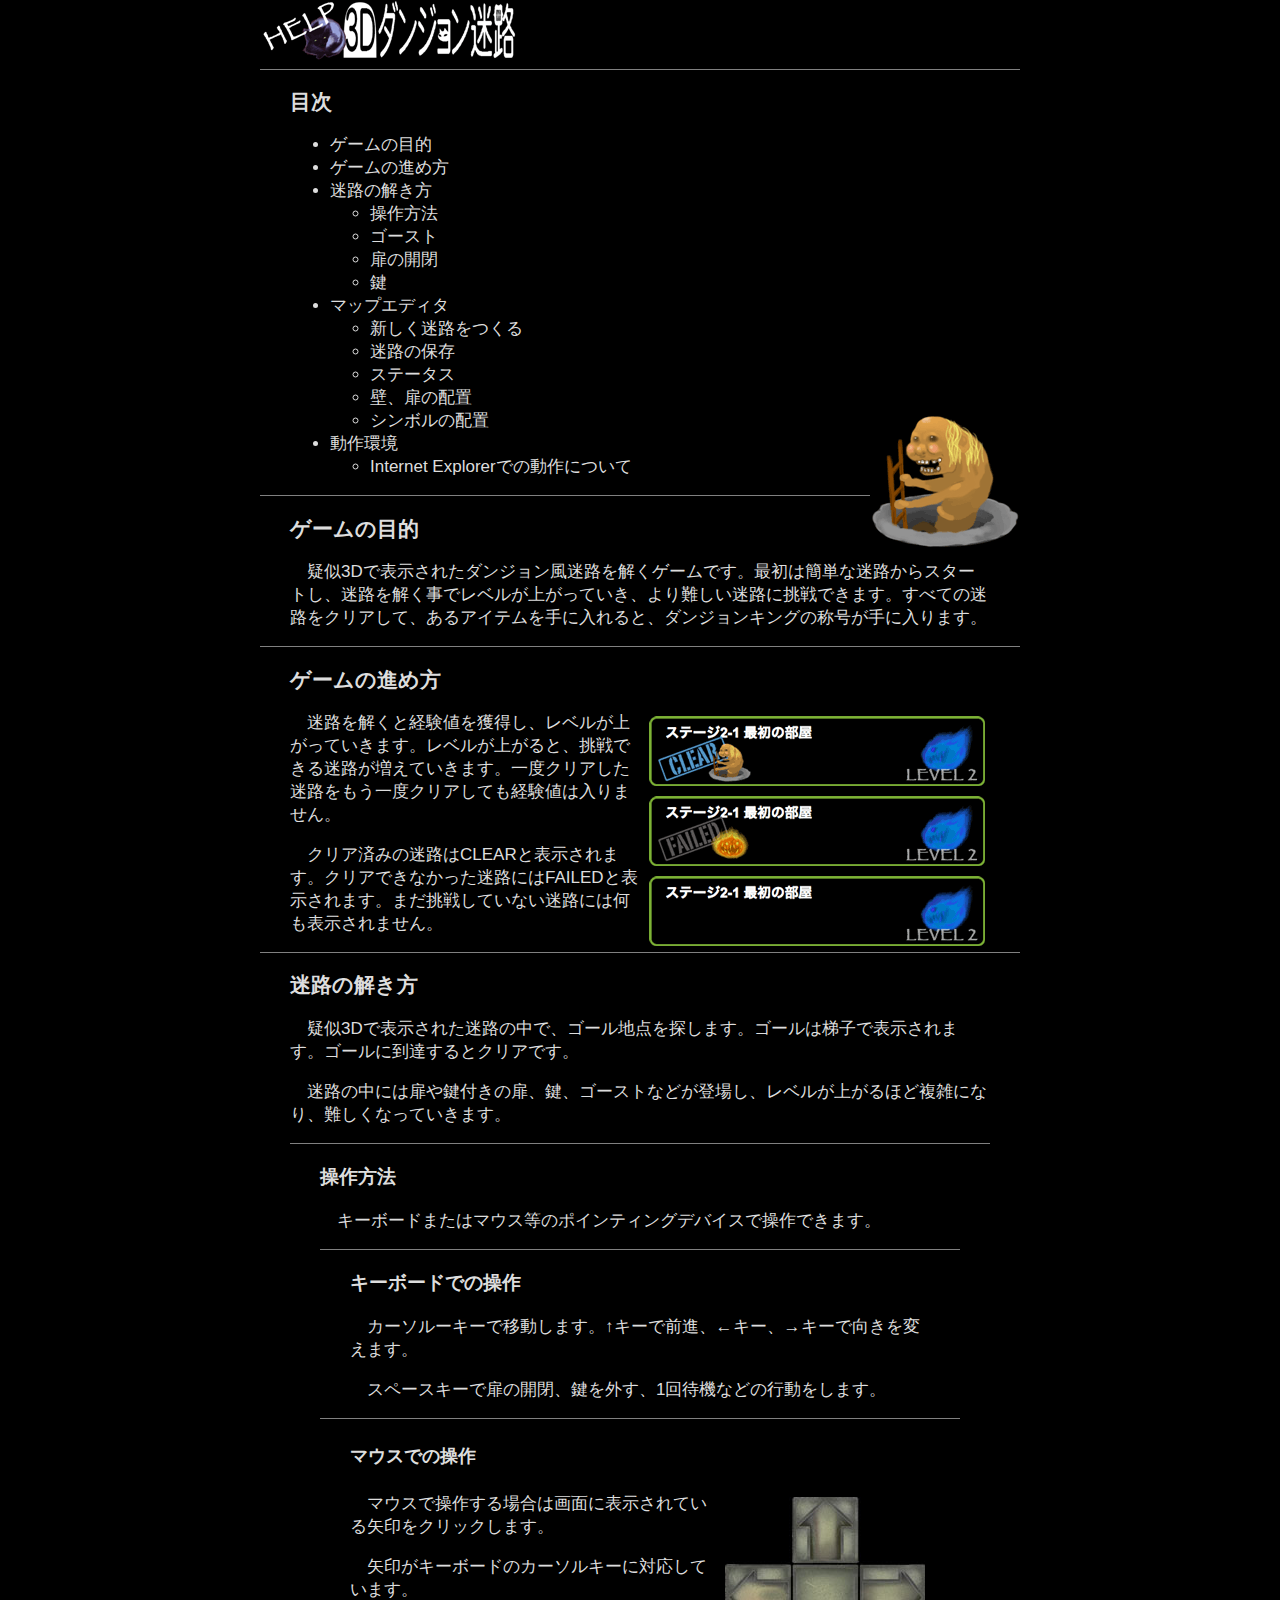
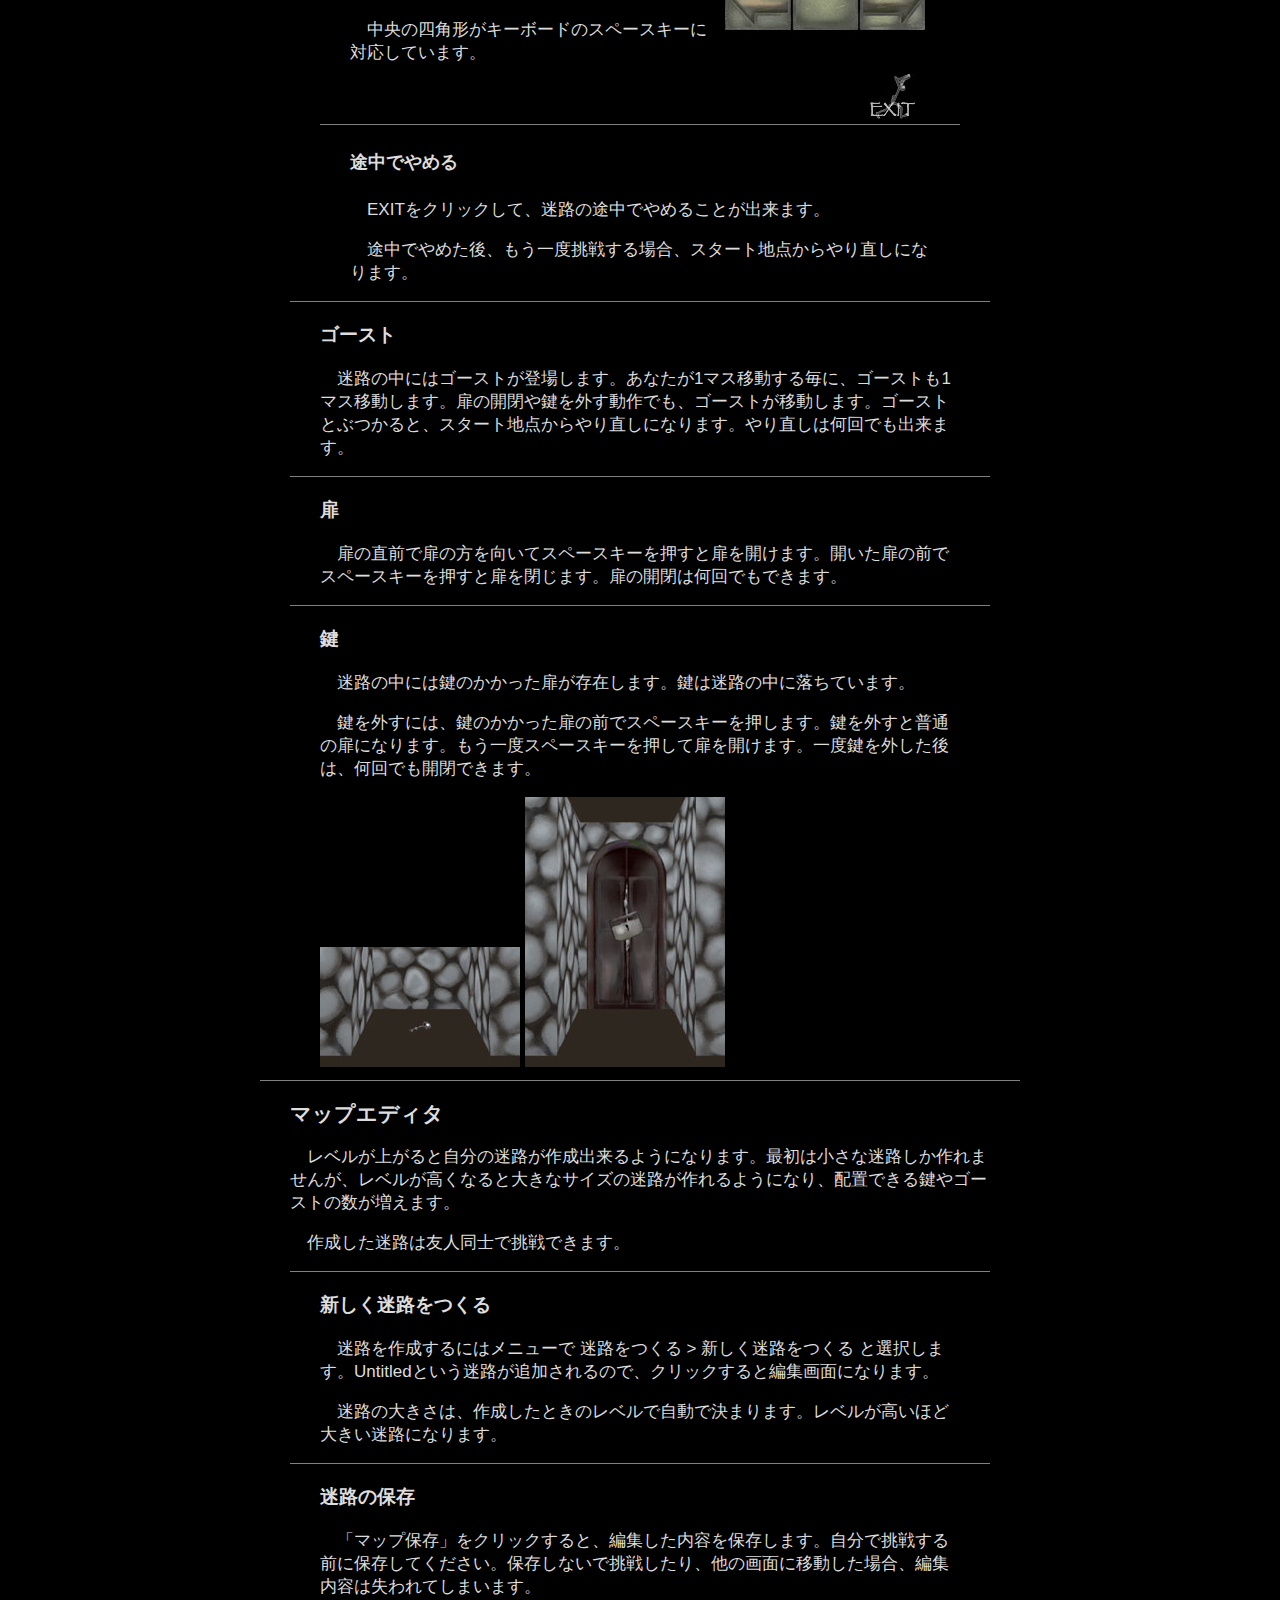
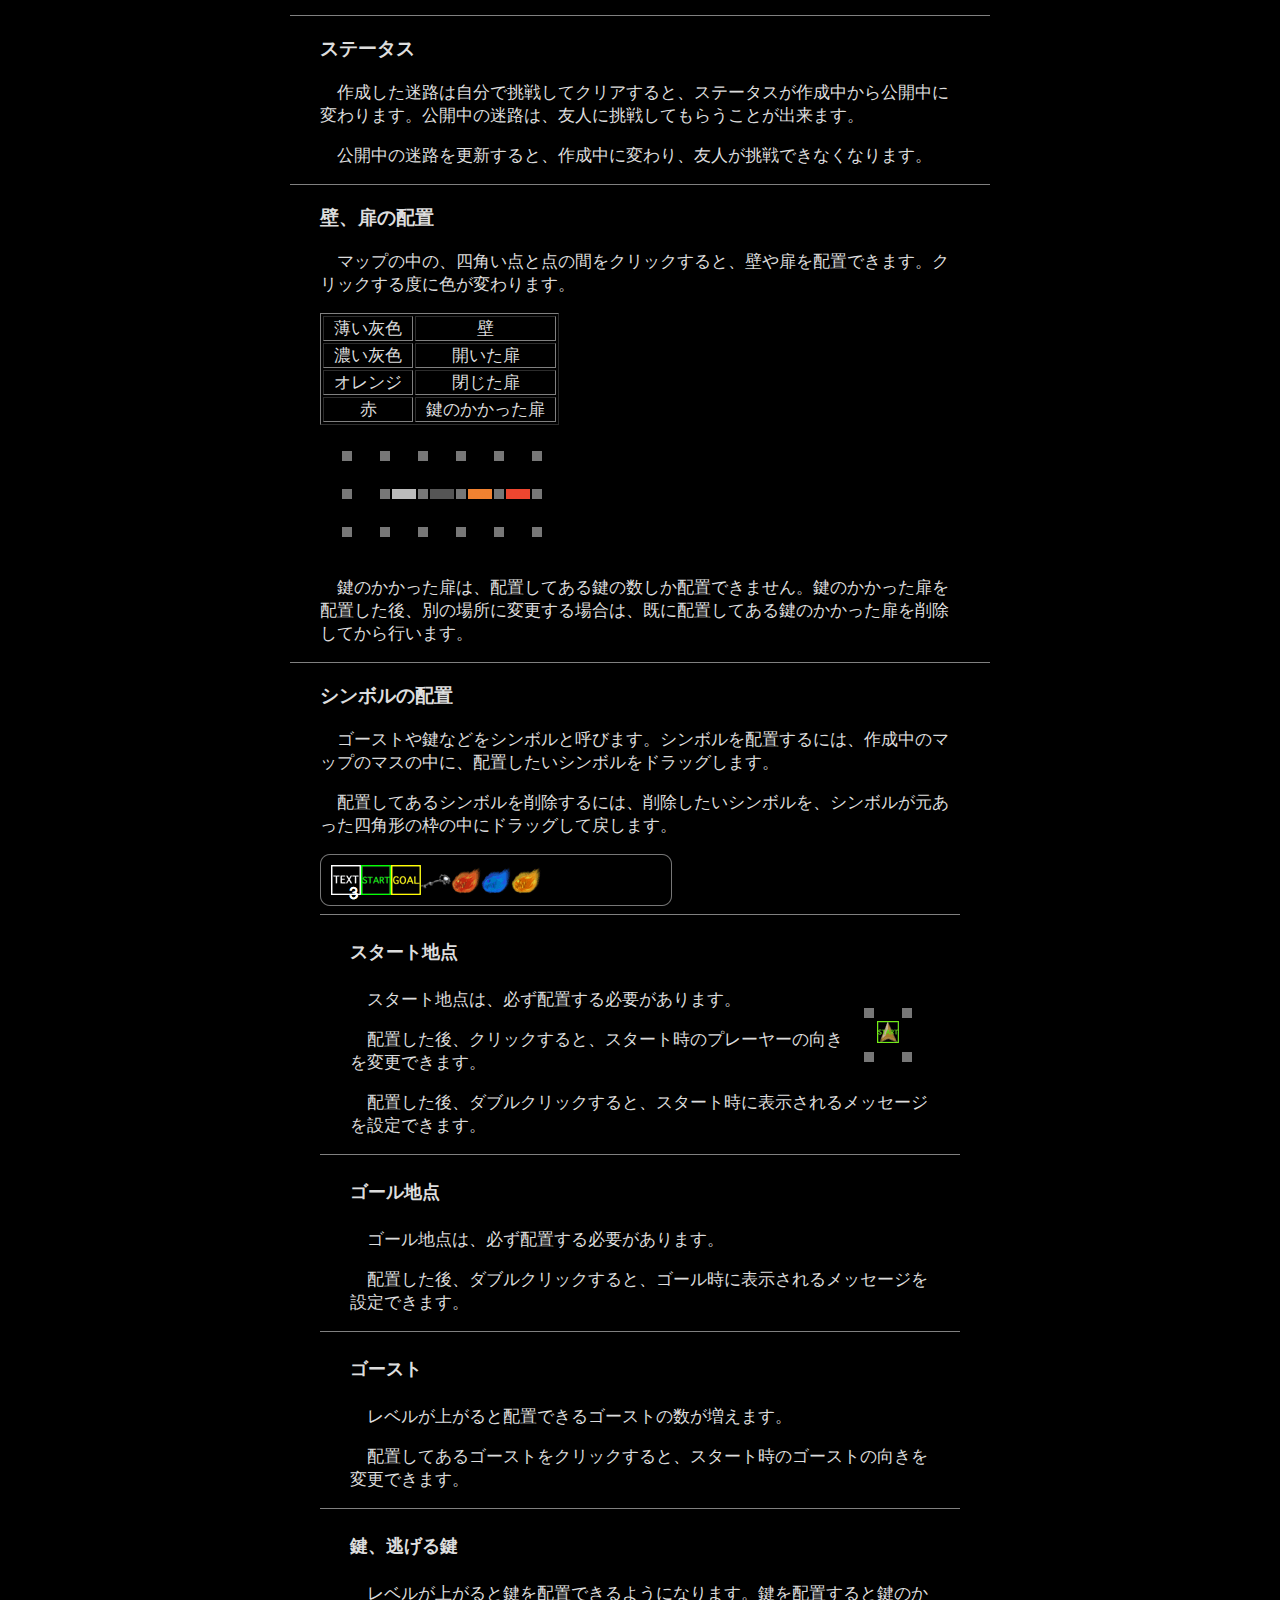
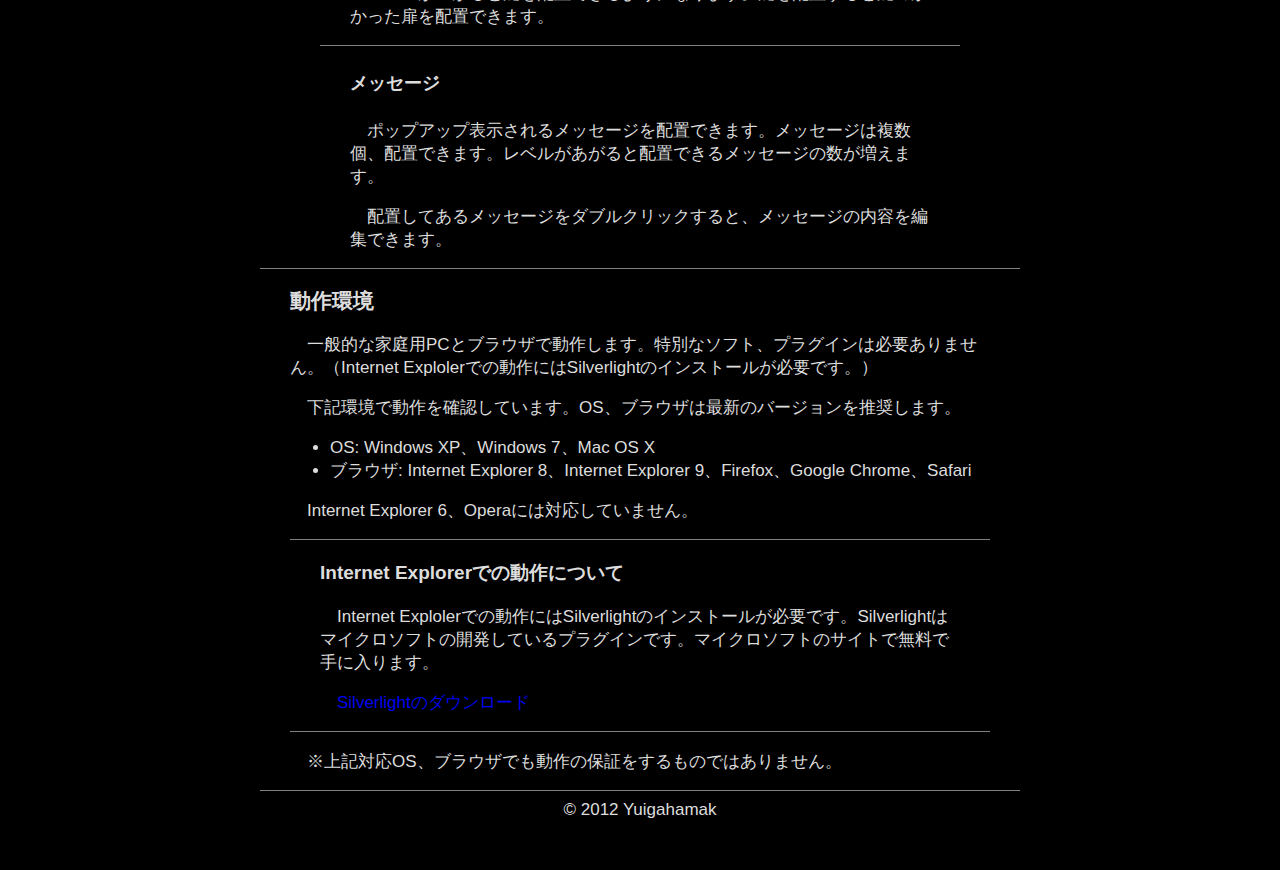
<file: public/help/index.html>
<!DOCTYPE html PUBLIC "-//W3C//DTD XHTML 1.0 Transitional//EN" "http://www.w3.org/TR/xhtml1/DTD/xhtml1-transitional.dtd">
<html xmlns="http://www.w3.org/1999/xhtml" lang="ja" xml:lang="ja">
<head>
	<meta http-equiv="Content-Type" content="text/html; charset=UTF-8" />
	<title>3Dダンジョン迷路 ヘルプ</title>
	<meta http-equiv="Content-Style-Type" content="text/css" />
	<meta http-equiv="Content-Script-Type" content="text/javascript" />
	<link rel="stylesheet" href="help.css" type="text/css" media="screen" />
	<script type="text/javascript">
		var _gaq = _gaq || [];
		_gaq.push(['_setAccount', 'UA-18605283-4']);
		_gaq.push(['_trackPageview']);
		(function() {
			var ga = document.createElement('script'); ga.type = 'text/javascript'; ga.async = true;
			ga.src = ('https:' == document.location.protocol ? 'https://ssl' : 'http://www') + '.google-analytics.com/ga.js';
			var s = document.getElementsByTagName('script')[0]; s.parentNode.insertBefore(ga, s);
		})();
	</script>
</head>
<body>

<!-- Global site tag (gtag.js) - Google Analytics -->
<script async src="https://www.googletagmanager.com/gtag/js?id=UA-129765410-1"></script>
<script>
  window.dataLayer = window.dataLayer || [];
  function gtag(){dataLayer.push(arguments);}
  gtag('js', new Date());

  gtag('config', 'UA-129765410-1');
</script>

	<h1 id="logo">
		<img src="img/help.png" height="60px" alt="3Dダンジョン迷路 ヘルプ"/>
	</h1>
	<hr />
	<div>
		<h2>目次</h2>
		<ul>
			<li><a href="#1">ゲームの目的</a></li>
			<li><a href="#2">ゲームの進め方</a></li>
			<li>
				<a href="#3">迷路の解き方</a>
				<ul>
					<li><a href="#3-1">操作方法</a></li>
					<li><a href="#3-2">ゴースト</a></li>
					<li><a href="#3-3">扉の開閉</a></li>
					<li><a href="#3-4">鍵</a></li>
				</ul>
			</li>
			<li>
				<a href="#4">マップエディタ</a>
				<ul>
					<li><a href="#4-1">新しく迷路をつくる</a></li>
					<li><a href="#4-2">迷路の保存</a></li>
					<li><a href="#4-3">ステータス</a></li>
					<li><a href="#4-4">壁、扉の配置</a></li>
					<li><a href="#4-5">シンボルの配置</a></li>
				</ul>
			</li>
			<li>
				<a href="#5">動作環境</a>
				<ul>
					<li><a href="#5-1">Internet Explorerでの動作について</a></li>
				</ul>
			</li>
		</ul>
		<img id="titei" src="img/sc.gif" alt="titei" />
	</div>
	<hr />
	<div id="1">
		<h2>ゲームの目的</h2>
		<p>疑似3Dで表示されたダンジョン風迷路を解くゲームです。最初は簡単な迷路からスタートし、迷路を解く事でレベルが上がっていき、より難しい迷路に挑戦できます。すべての迷路をクリアして、あるアイテムを手に入れると、ダンジョンキングの称号が手に入ります。</p>
	</div>
	<hr />
	<div id="2">
		<h2>ゲームの進め方</h2>
		<img class="fr" src="img/help2-1.gif" alt="clear" />
		<img class="fr" src="img/help2-2.gif" alt="failed" />
		<img class="fr" src="img/help2-3.gif" alt="none" />
		<p>迷路を解くと経験値を獲得し、レベルが上がっていきます。レベルが上がると、挑戦できる迷路が増えていきます。一度クリアした迷路をもう一度クリアしても経験値は入りません。</p>
		<p>クリア済みの迷路はCLEARと表示されます。クリアできなかった迷路にはFAILEDと表示されます。まだ挑戦していない迷路には何も表示されません。</p>
	</div>
	<hr />
	<div id="3">
		<h2>迷路の解き方</h2>
		<p>疑似3Dで表示された迷路の中で、ゴール地点を探します。ゴールは梯子で表示されます。ゴールに到達するとクリアです。</p>
		<p>迷路の中には扉や鍵付きの扉、鍵、ゴーストなどが登場し、レベルが上がるほど複雑になり、難しくなっていきます。</p>
		<hr />
		<div id="3-1">
			<h3>操作方法</h3>
			<p>キーボードまたはマウス等のポインティングデバイスで操作できます。</p>
			<hr />
			<div id="3-1-1">
				<h3>キーボードでの操作</h3>
				<p>カーソルーキーで移動します。↑キーで前進、←キー、→キーで向きを変えます。</p>
				<p>スペースキーで扉の開閉、鍵を外す、1回待機などの行動をします。</p>
			</div>
			<hr />
			<div id="3-1-2">
				<h4>マウスでの操作</h4>
				<img class="fr" src="img/help3-2.jpg" alt="cursor" />
				<p>マウスで操作する場合は画面に表示されている矢印をクリックします。</p>
				<p>矢印がキーボードのカーソルキーに対応しています。</p>
				<p>中央の四角形がキーボードのスペースキーに対応しています。</p>
				<!--<img class="fr" src="img/help3-1.jpg" alt="cursor" />-->
			</div>
			<hr />
			<div id="3-1-3">
				<h4>途中でやめる</h4>
				<p>EXITをクリックして、迷路の途中でやめることが出来ます。</p>
				<p>途中でやめた後、もう一度挑戦する場合、スタート地点からやり直しになります。</p>
			</div>
		</div>
		<hr />
		<div id="3-2">
			<h3>ゴースト</h3>
			<p>迷路の中にはゴーストが登場します。あなたが1マス移動する毎に、ゴーストも1マス移動します。扉の開閉や鍵を外す動作でも、ゴーストが移動します。ゴーストとぶつかると、スタート地点からやり直しになります。やり直しは何回でも出来ます。</p>
		</div>
		<hr />
		<div id="3-3">
			<h3>扉</h3>
			<p>扉の直前で扉の方を向いてスペースキーを押すと扉を開けます。開いた扉の前でスペースキーを押すと扉を閉じます。扉の開閉は何回でもできます。</p>
		</div>
		<hr />
		<div id="3-4">
			<h3>鍵</h3>
			<p>迷路の中には鍵のかかった扉が存在します。鍵は迷路の中に落ちています。</p>
			<p>鍵を外すには、鍵のかかった扉の前でスペースキーを押します。鍵を外すと普通の扉になります。もう一度スペースキーを押して扉を開けます。一度鍵を外した後は、何回でも開閉できます。</p>
			<img src="img/help3-3.jpg" alt="key" />
			<img src="img/help3-4.jpg" alt="lock" />
		</div>
	</div>
	<hr />
	<div id="4">
		<h2>マップエディタ</h2>
		<p>レベルが上がると自分の迷路が作成出来るようになります。最初は小さな迷路しか作れませんが、レベルが高くなると大きなサイズの迷路が作れるようになり、配置できる鍵やゴーストの数が増えます。</p>
		<p>作成した迷路は友人同士で挑戦できます。</p>
		<hr />
		<div id="4-1">
			<h3>新しく迷路をつくる</h3>
			<p>迷路を作成するにはメニューで 迷路をつくる > 新しく迷路をつくる と選択します。Untitledという迷路が追加されるので、クリックすると編集画面になります。 </p>
			<p>迷路の大きさは、作成したときのレベルで自動で決まります。レベルが高いほど大きい迷路になります。</p>
		</div>
		<hr />
		<div id="4-2">
			<h3>迷路の保存</h3>
			<p>「マップ保存」をクリックすると、編集した内容を保存します。自分で挑戦する前に保存してください。保存しないで挑戦したり、他の画面に移動した場合、編集内容は失われてしまいます。</p>
		</div>
		<hr />
		<div id="4-3">
			<h3>ステータス</h3>
			<p>作成した迷路は自分で挑戦してクリアすると、ステータスが作成中から公開中に変わります。公開中の迷路は、友人に挑戦してもらうことが出来ます。</p>
			<p>公開中の迷路を更新すると、作成中に変わり、友人が挑戦できなくなります。</p>
		</div>
		<hr />
		<div id="4-4">
			<h3>壁、扉の配置</h3>
			<p>マップの中の、四角い点と点の間をクリックすると、壁や扉を配置できます。クリックする度に色が変わります。</p>
			<table border="1">
				<tr><td>薄い灰色</td><td>壁</td></tr>
				<tr><td>濃い灰色</td><td>開いた扉</td></tr>
				<tr><td>オレンジ</td><td>閉じた扉</td></tr>
				<tr><td>赤</td><td>鍵のかかった扉<br /></td></tr>
			</table>
			<img src="img/help4-3.png" alt="wall" />
			<p>鍵のかかった扉は、配置してある鍵の数しか配置できません。鍵のかかった扉を配置した後、別の場所に変更する場合は、既に配置してある鍵のかかった扉を削除してから行います。</p>
		</div>
		<hr />
		<div id="4-5">
			<h3>シンボルの配置</h3>
			<p>ゴーストや鍵などをシンボルと呼びます。シンボルを配置するには、作成中のマップのマスの中に、配置したいシンボルをドラッグします。</p>
			<p>配置してあるシンボルを削除するには、削除したいシンボルを、シンボルが元あった四角形の枠の中にドラッグして戻します。</p>
			<img src="img/help4-2.gif" alt="symbols" />
			<hr />
			<div id="4-5-1">
				<h4>スタート地点</h4>
				<img class="fr" src="img/help4-4.png" alt="start" />
				<p>スタート地点は、必ず配置する必要があります。</p>
				<p>配置した後、クリックすると、スタート時のプレーヤーの向きを変更できます。</p>
				<p>配置した後、ダブルクリックすると、スタート時に表示されるメッセージを設定できます。</p>
			</div>
			<hr />
			<div id="4-5-2">
				<h4>ゴール地点</h4>
				<p>ゴール地点は、必ず配置する必要があります。</p>
				<p>配置した後、ダブルクリックすると、ゴール時に表示されるメッセージを設定できます。</p>
			</div>
			<hr />
			<div id="4-5-3">
				<h4>ゴースト</h4>
				<p>レベルが上がると配置できるゴーストの数が増えます。</p>
				<p>配置してあるゴーストをクリックすると、スタート時のゴーストの向きを変更できます。</p>
			</div>
			<hr />
			<div id="4-5-4">
				<h4>鍵、逃げる鍵</h4>
				<p>レベルが上がると鍵を配置できるようになります。鍵を配置すると鍵のかかった扉を配置できます。</p>
			</div>
			<hr />
			<div id="4-5-5">
				<h4>メッセージ</h4>
				<p>ポップアップ表示されるメッセージを配置できます。メッセージは複数個、配置できます。レベルがあがると配置できるメッセージの数が増えます。</p>
				<p>配置してあるメッセージをダブルクリックすると、メッセージの内容を編集できます。</p>
			</div>
		</div>
	</div>
	<hr />
	<div id="5">
		<h2>動作環境</h2>
		<p>一般的な家庭用PCとブラウザで動作します。特別なソフト、プラグインは必要ありません。（Internet Explolerでの動作にはSilverlightのインストールが必要です。）</p>
		<p>下記環境で動作を確認しています。OS、ブラウザは最新のバージョンを推奨します。</p>
		<ul>
			<li>OS: Windows XP、Windows 7、Mac OS X</li>
			<li>ブラウザ: Internet Explorer 8、Internet Explorer 9、Firefox、Google Chrome、Safari</li>
		</ul>
		<p>Internet Explorer 6、Operaには対応していません。</p>
		<hr />
		<div id="5-1">
			<h3>Internet Explorerでの動作について</h3>
			<p>Internet Explolerでの動作にはSilverlightのインストールが必要です。Silverlightはマイクロソフトの開発しているプラグインです。マイクロソフトのサイトで無料で手に入ります。</p>
			<p>
				<a href="http://www.microsoft.com/ja-jp/silverlight/download.aspx">Silverlightのダウンロード</a>				
			</p>
		</div>
		<hr />
		<p>※上記対応OS、ブラウザでも動作の保証をするものではありません。</p>
	</div>
	<hr />
	<div id="footer">&copy; 2012 Yuigahamak</div>
</body>
</html>
</file>
<file: public/help/help.css>
body{
	background: #000;
	color: #ddd;
	font-family: Arial, Helvetica, sans-serif;
	font-size: 17px;
	width: 760px;
	margin: 0 auto 50px;
	padding: 0;
	/*border: solid 1px #fff;*/
	position: relative;
}
a{
	text-decoration: none;
}
a:hover{
	text-decoration: underline;
}
li a{
	color: #ddd;
	text-decoration: none;
}
li a:hover{
	text-decoration: underline;
}
hr{
	border-width: 1px 0px 0px 0px;
	border-style: solid;
	height: 1px;
	clear: both;
}
h2{
	font-size: 21px;
}
h3{
	font-size: 19px;
}
h4{
	font-size: 18px;
}
p{
	text-indent: 1em;
}
div{
	padding: 0 30px;
}
td{
	text-align: center;
	padding: 0 10px;
}
#logo{
	margin: 0;
	padding: 0;
	height: 60px;
}
#titei{
	position: absolute;
	top: 400px;
	right: 0;
}
#footer{
	text-align: center;
}
.fr{/*float right*/
	float: right;
	clear: both;
	margin: 5px;
}
</file>
